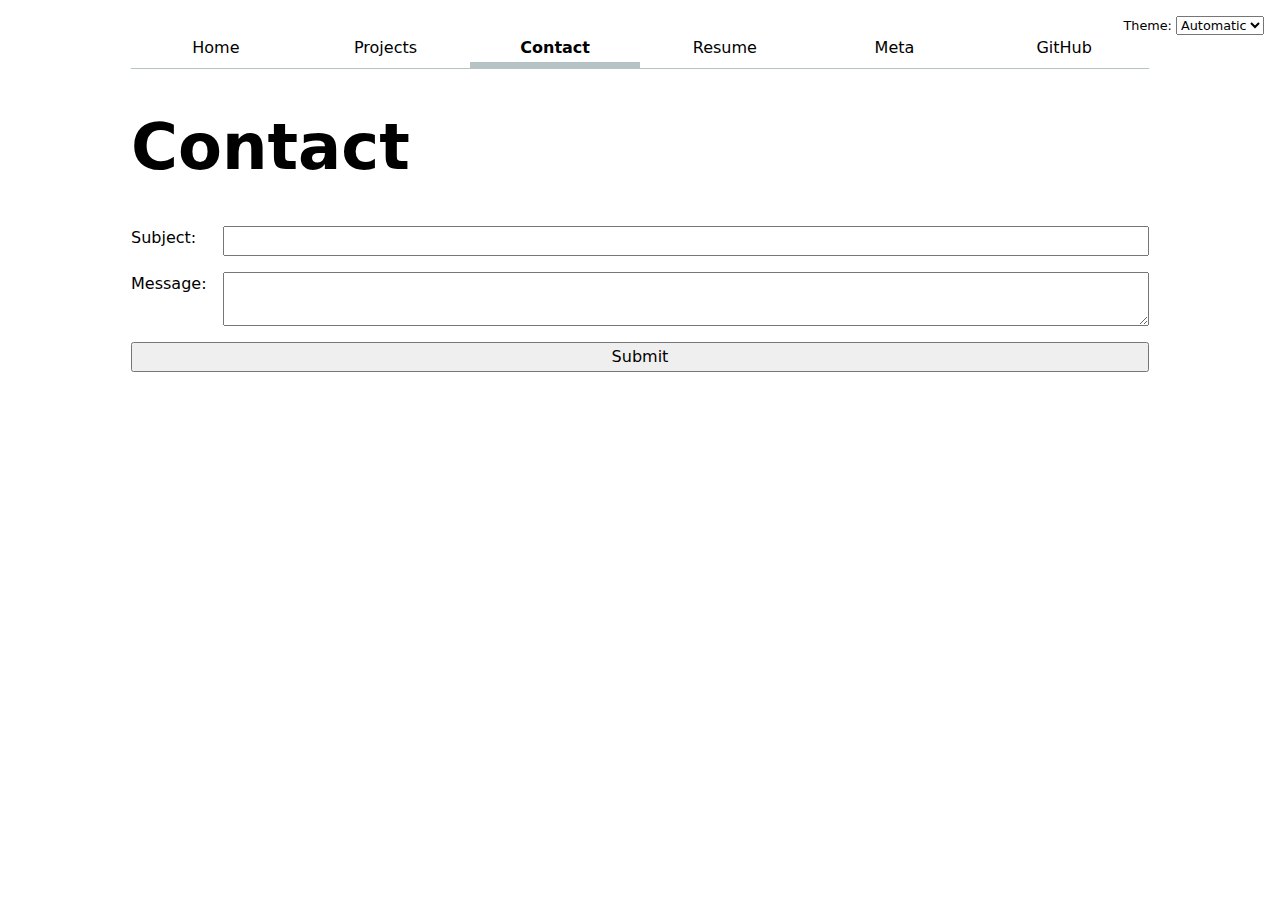
<file: contact/index.html>
<!DOCTYPE html>
<html lang="en">
<head>
    <meta charset="UTF-8">
    <meta name="viewport" content="width=device-width, initial-scale=1.0">
    <title>Contact Page</title>
    <link rel="stylesheet" href="../style.css">
</head>
<body>
    <h1>Contact</h1>
    <form action="mailto:chp025@ucsd.edu">
        <label for="subject">Subject:</label>
        <input type="text" id="subject" name="subject">
        <label for="message">Message:</label>
        <textarea id="message" name="body"></textarea>
        <button>Submit</button>
    </form>

    <script type="module" src="../global.js"></script>
</body>
</html>
</file>
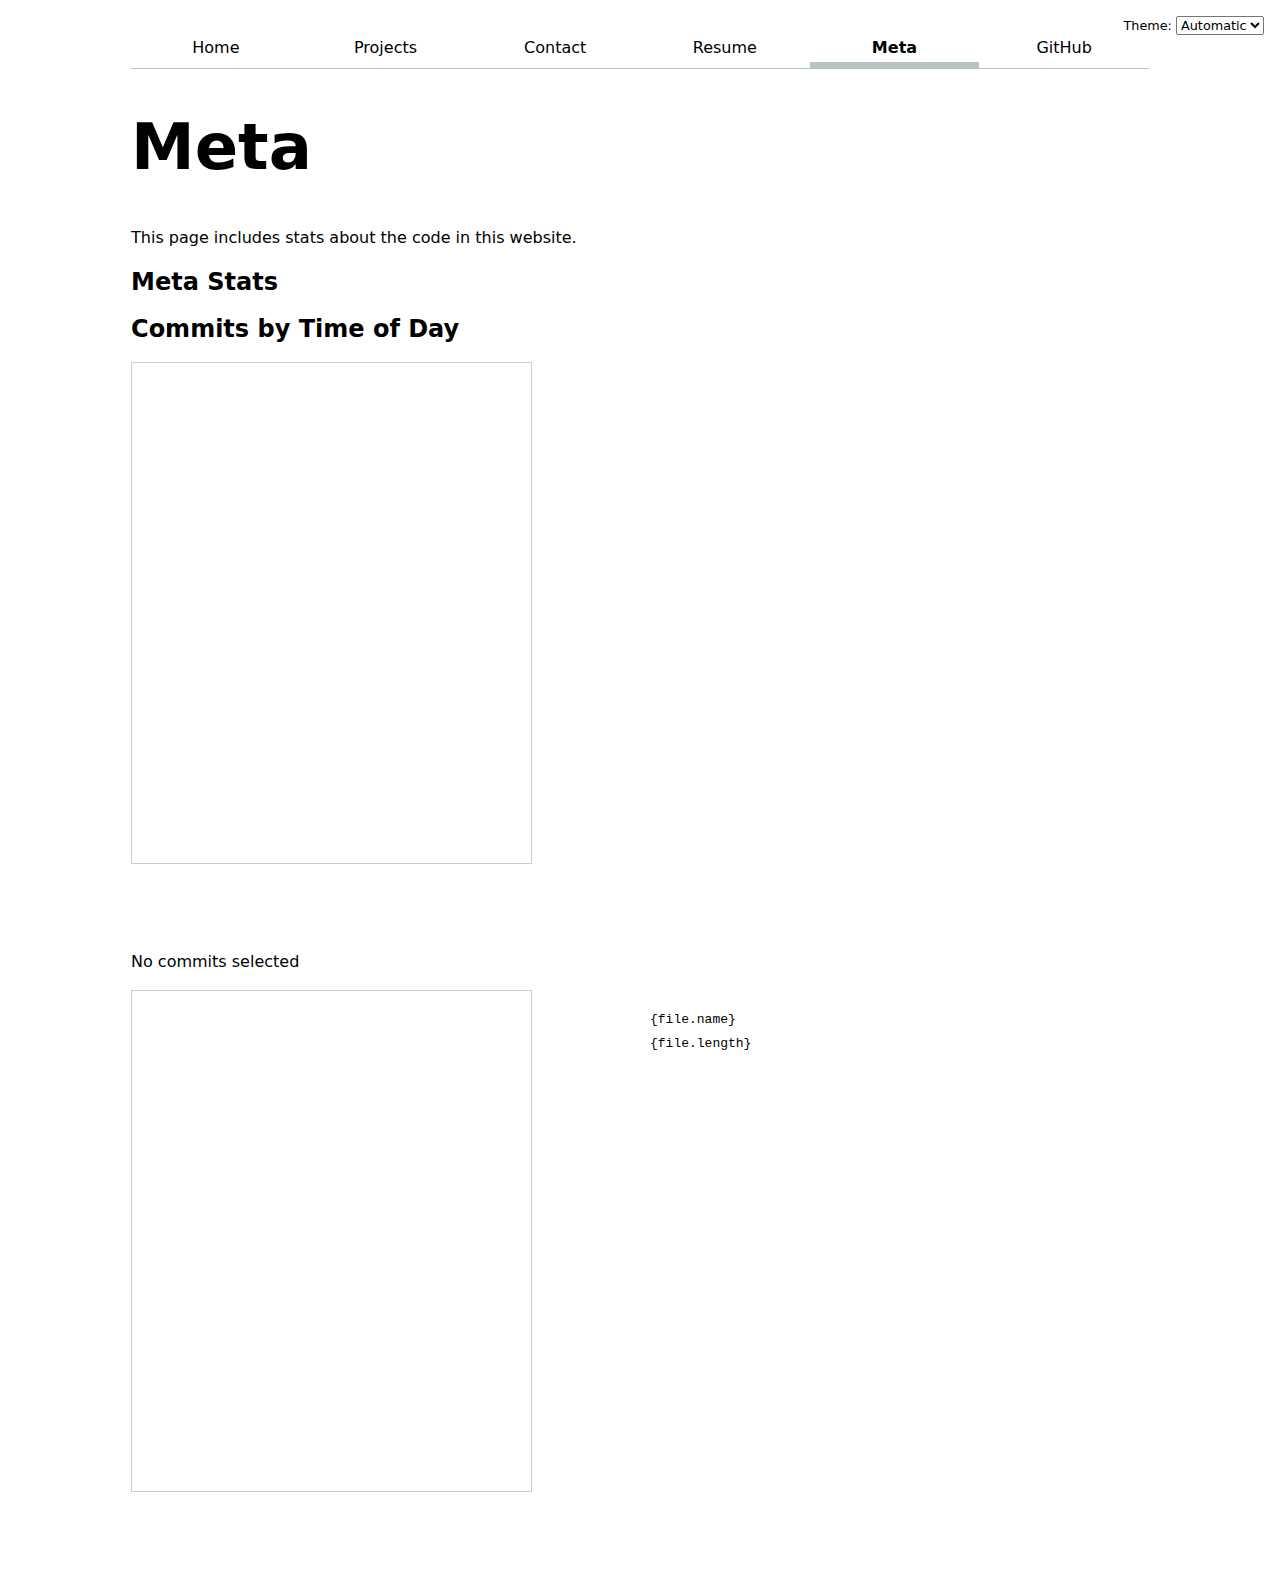
<file: meta/index.html>
<!DOCTYPE html>
<html lang="en">
<head>
    <meta charset="UTF-8">
    <meta name="viewport" content="width=device-width, initial-scale=1.0">
    <title>Meta</title>
    <link rel="stylesheet" href="../style.css">
</head>
<body>
    <h1>Meta</h1>
    <p>This page includes stats about the code in this website.</p>

    <h2>Meta Stats</h2>
    <div id="stats"></div>

    <h2>Commits by Time of Day</h2>
    
    <div id="scrollytelling">
      <div id="scroll-container">
          <div id="spacer"></div>
          <div id="items-container"></div>
      </div>
      <div id="chart"></div>
      <dl id="commit-tooltip" class="info tooltip" hidden>
        <dt>Commit</dt>
        <dd>
          <a href="" id="commit-link" target="_blank"></a>
        </dd>
  
        <dt>Lines</dt>
        <dd id="commit-edited"></dd>
      
        <dt>Date</dt>
        <dd id="commit-date"></dd>
  
        <dt>Time</dt>
        <dd id="commit-time"></dd>
  
        <dt>Author</dt>
        <dd id="commit-author"></dd>
      </dl>
      <p id="selection-count">No commits selected</p>
      <dl id="language-breakdown" class="stats"></dl>
    </div>

    <div id="file-scrollytelling">
      <div id="file-scroll-container">
          <div id="file-spacer"></div>
          <div id="file-items-container"></div>
      </div>
      <dl class="files">
        <div>
          <dt>
            <code>{file.name}</code>
          </dt>
          <dt>
            <code>{file.length}</code>
          </dt>
          <dd>
            <div class="line"></div>
          </dd>
        </div>
      </dl>
    </div>

    <script src="../global.js" type="module"></script>
    <script src="main.js" type="module"></script>
    <script src="https://d3js.org/d3.v7.min.js"></script>
</body>
</html>
</file>
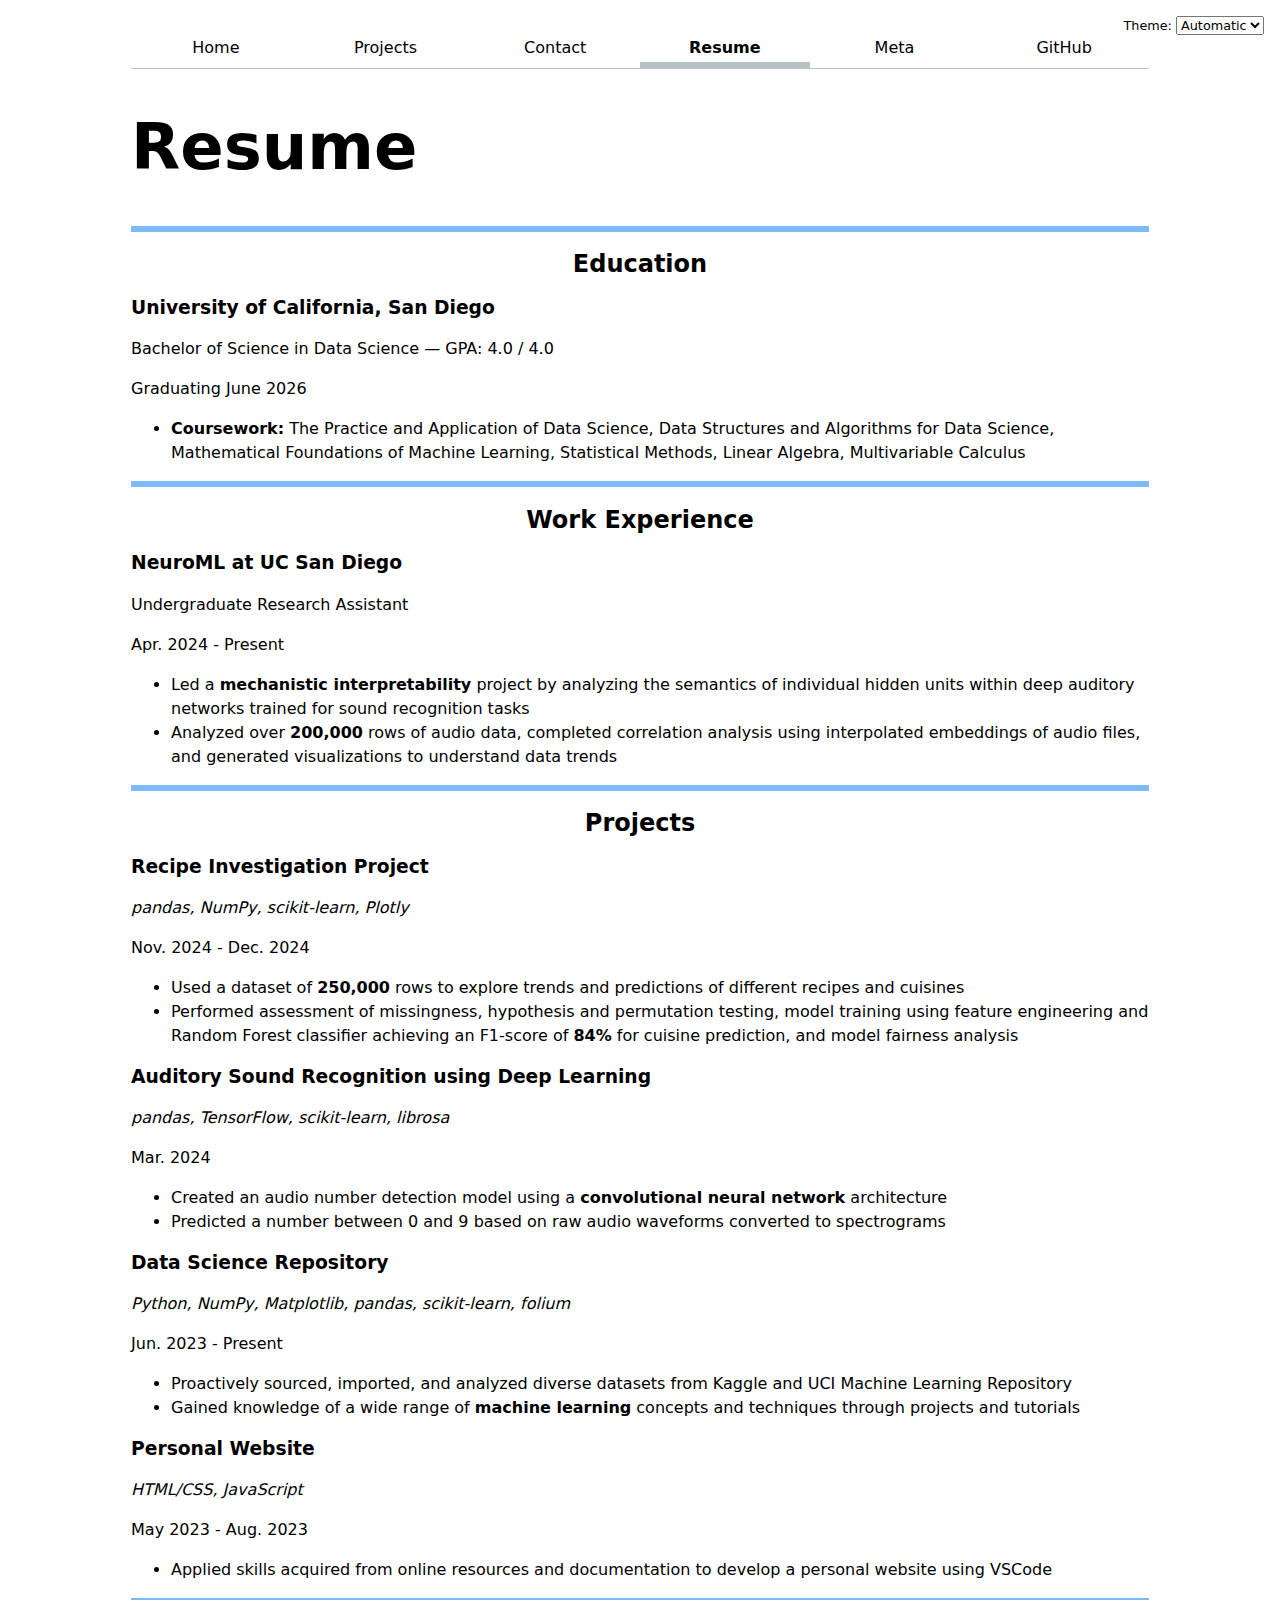
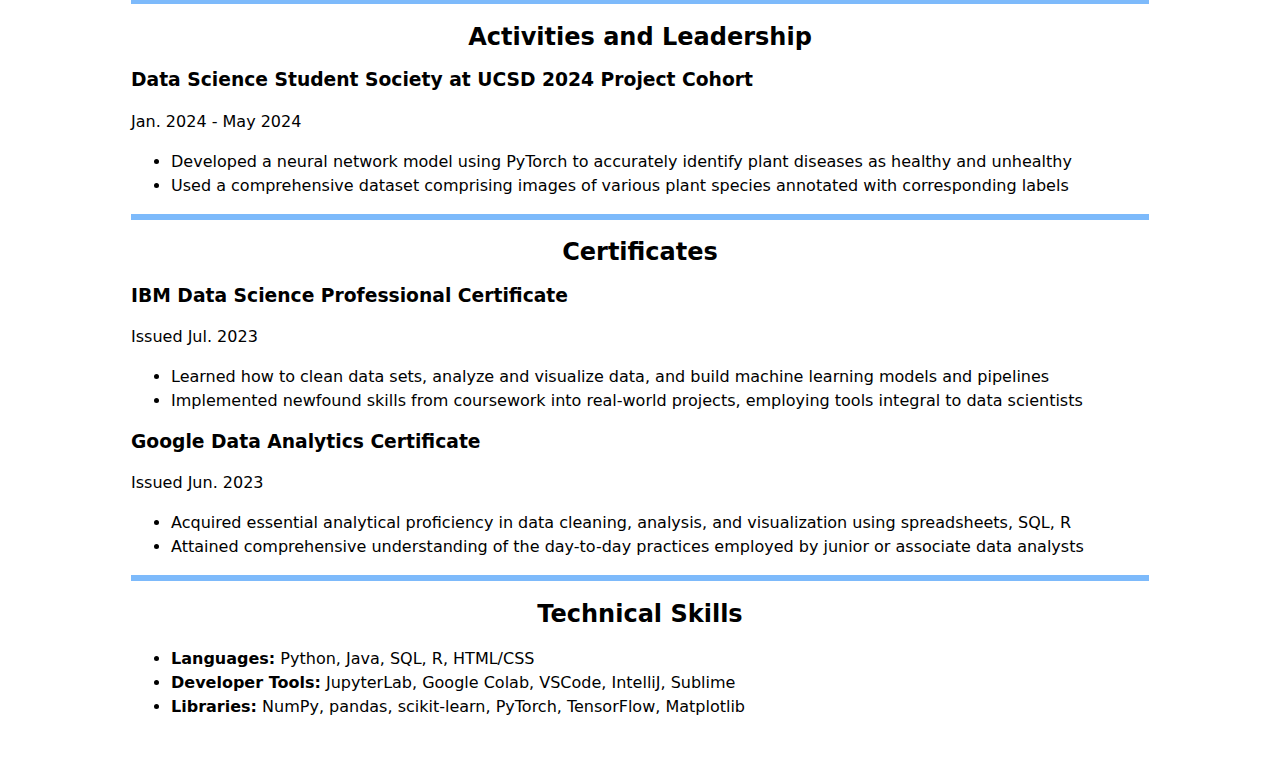
<file: resume/index.html>
<!DOCTYPE html>
<html lang="en">
<head>
    <meta charset="UTF-8">
    <meta name="viewport" content="width=device-width, initial-scale=1.0">
    <title>Resume Page</title>
    <link rel="stylesheet" href="../style.css">
</head>
<body>
    <h1>Resume</h1>
    <div class="resume">
        <!-- Education -->
        <section id="education">
            <header>
                <h2>Education</h2>
            </header>
            <article>
                <header>
                    <h3>University of California, San Diego</h3>
                </header>
                <p>Bachelor of Science in Data Science — GPA: 4.0 / 4.0</p>
                <time>Graduating June 2026</time>
                <ul>
                    <li><strong>Coursework:</strong> The Practice and Application of Data Science, Data Structures and Algorithms for Data Science, Mathematical Foundations of Machine Learning, Statistical Methods, Linear Algebra, Multivariable Calculus</li>
                </ul>
            </article>
        </section>

        <!-- Work Experience -->
        <section id="experience">
            <header>
                <h2>Work Experience</h2>
            </header>
            <article>
                <header>
                    <h3>NeuroML at UC San Diego</h3>
                </header>
                <p>Undergraduate Research Assistant</p>
                <time>Apr. 2024 - Present</time>
                <ul>
                    <li>Led a <strong>mechanistic interpretability</strong> project by analyzing the semantics of individual hidden units within deep auditory networks trained for sound recognition tasks</li>
                    <li>Analyzed over <strong>200,000</strong> rows of audio data, completed correlation analysis using interpolated embeddings of audio files, and generated visualizations to understand data trends</li>
                </ul>
            </article>
        </section>

        <!-- Projects -->
        <section id="projects">
            <header>
                <h2>Projects</h2>
            </header>
            <article>
                <header>
                    <h3>Recipe Investigation Project</h3>
                    <p><em>pandas, NumPy, scikit-learn, Plotly</em></p>
                </header>
                <time>Nov. 2024 - Dec. 2024</time>
                <ul>
                    <li>Used a dataset of <strong>250,000</strong> rows to explore trends and predictions of different recipes and cuisines</li>
                    <li>Performed assessment of missingness, hypothesis and permutation testing, model training using feature engineering and Random Forest classifier achieving an F1-score of <strong>84%</strong> for cuisine prediction, and model fairness analysis</li>
                </ul>
            </article>
            <article>
                <header>
                    <h3>Auditory Sound Recognition using Deep Learning</h3>
                    <p><em>pandas, TensorFlow, scikit-learn, librosa</em></p>
                </header>
                <time>Mar. 2024</time>
                <ul>
                    <li>Created an audio number detection model using a <strong>convolutional neural network</strong> architecture</li>
                    <li>Predicted a number between 0 and 9 based on raw audio waveforms converted to spectrograms</li>
                </ul>
            </article>
            <article>
                <header>
                    <h3>Data Science Repository</h3>
                    <p><em>Python, NumPy, Matplotlib, pandas, scikit-learn, folium</em></p>
                </header>
                <time>Jun. 2023 - Present</time>
                <ul>
                    <li>Proactively sourced, imported, and analyzed diverse datasets from Kaggle and UCI Machine Learning Repository</li>
                    <li>Gained knowledge of a wide range of <strong>machine learning</strong> concepts and techniques through projects and tutorials</li>
                </ul>
            </article>
            <article>
                <header>
                    <h3>Personal Website</h3>
                    <p><em>HTML/CSS, JavaScript</em></p>
                </header>
                <time>May 2023 - Aug. 2023</time>
                <ul>
                    <li>Applied skills acquired from online resources and documentation to develop a personal website using VSCode</li>
                </ul>
            </article>
        </section>

        <!-- Activities and Leadership -->
        <section id="activities">
            <header>
                <h2>Activities and Leadership</h2>
            </header>
            <article>
                <header>
                    <h3>Data Science Student Society at UCSD 2024 Project Cohort</h3>
                </header>
                <time>Jan. 2024 - May 2024</time>
                <ul>
                    <li>Developed a neural network model using PyTorch to accurately identify plant diseases as healthy and unhealthy</li>
                    <li>Used a comprehensive dataset comprising images of various plant species annotated with corresponding labels</li>
                </ul>
            </article>
        </section>

        <!-- Certificates -->
        <section id="certificate">
            <header>
                <h2>Certificates</h2>
            </header>
            <article>
                <header>
                    <h3>IBM Data Science Professional Certificate</h3>
                </header>
                <time>Issued Jul. 2023</time>
                <ul>
                    <li>Learned how to clean data sets, analyze and visualize data, and build machine learning models and pipelines</li>
                    <li>Implemented newfound skills from coursework into real-world projects, employing tools integral to data scientists</li>
                </ul>
            </article>
            <article>
                <header>
                    <h3>Google Data Analytics Certificate</h3>
                </header>
                <time>Issued Jun. 2023</time>
                <ul>
                    <li>Acquired essential analytical proficiency in data cleaning, analysis, and visualization using spreadsheets, SQL, R</li>
                    <li>Attained comprehensive understanding of the day-to-day practices employed by junior or associate data analysts</li>
                </ul>
            </article>
        </section>

        <!-- Technical Skills -->
        <section>
            <header>
                <h2>Technical Skills</h2>
            </header>
            <ul>
                <li><strong>Languages:</strong> Python, Java, SQL, R, HTML/CSS</li>
                <li><strong>Developer Tools:</strong> JupyterLab, Google Colab, VSCode, IntelliJ, Sublime</li>
                <li><strong>Libraries:</strong> NumPy, pandas, scikit-learn, PyTorch, TensorFlow, Matplotlib</li>
            </ul>
        </section>
    </div>

    <script type="module" src="../global.js"></script>
</body>
</html>
</file>
<file: style.css>
/* General */
:global(body) {
  max-width: min(120ch, 80vw);
}

:root {
  --color-accent: oklch(77.35% 0.1135 250.94);
  accent-color: var(--color-accent);
  color-scheme: light dark;
}

body {
  /* Set line height to 1.5 times the font size
        and use the OS’s UI font as the website font
      */
  font: 100%/1.5 system-ui;
  max-width: 100ch;
  margin-inline: auto;
  padding: 2ch;
}

h1 {
  font-size: 400%;
}

h1, h2, h3, h4, h5, h6 {
  line-height: 1.1;
  text-wrap: balance;
}

/* Home page */
#home_image {
  width: 400px;
  height: 375px;
  border-radius: 50%;
}

#profile-stats dl{
  display: grid;
  grid-template-columns: repeat(4, 1fr);
  padding-bottom: 2%;
}

#profile-stats dt{
  grid-row: 1;
  font-size: 100%;
  color: gray;
}

#profile-stats dd{
  grid-row: 2;
  font-size: 125%;
  margin: 0;
}

/* Navigation bar */
nav {
  display: flex;
  border-bottom: 1px solid oklch(80% 3% 200);
  --border-color: oklch(50% 10% 200 / 40%);
  border-bottom-color: var(--border-color);
  margin-bottom: 2ch;
}

nav a {
  flex: 1;
  text-decoration: none;
  color: inherit;
  text-align: center;
  padding: 0.5em;
}

nav a.current {
  font-weight: bold;
  border-bottom: 0.4em solid oklch(80% 3% 200);
  border-bottom-color: oklch(50% 10% 200 / 40%);
  padding-bottom: 0px;
}

a:hover {
  border-bottom: 0.4em solid var(--color-accent);
  background-color: color-mix(in oklch, var(--color-accent), canvas 15%);
  padding-bottom: 0px;
}

label.color-scheme {
  font-size: 80%;
  position: absolute;
  top: 1rem;
  right: 1rem;
}

/* Contact Form */
input, textarea, button, select{
  font: inherit;
}

form {
  display: grid;
  grid-template-columns: auto 1fr;
  gap: 1em
} 

form label {
  display: grid;
  grid-template-columns: subgrid;
}

form button {
  grid-column: 1/-1;
}

/* Projects */
.projects {
  display: grid;
  grid-template-columns: repeat(auto-fill, minmax(20em, 1fr));
}

.projects article {
  grid-template-rows: subgrid;
  grid-row: span 3;
  margin: 1%;
}

.projects article h2 {
  margin: 0;
}

.projects article p {
  font-size: 85%;
  font-weight: normal;
}

.container {
  display: flex;
  align-items: center;
}

.legend {
  display: grid;
  grid-template-columns: repeat(auto-fill, minmax(11em, 1fr));
  gap: 0.5em;
  padding: 0.5em;
  margin: 1em;
  flex: 1;
  min-width: 7em;
}

.legend li {
  display: flex;
  align-items: center;
  gap: 0.3em;
}

.swatch {
  width: 1em;
  aspect-ratio: 1 / 1;
  background-color: var(--color);
  border-radius: 25%;
}

.searchBar {
  width: 100%;
  margin-bottom: 2em;
}

&:has(path:hover) {
  path:not(:hover) {
    opacity: 0.5;
  }
}

path {
  transition: 300ms;
  cursor: pointer;
}

.selected {
  --color: oklch(60% 45% 0) !important;

  &:is(path) {
    fill: var(--color);
  }
}

svg {
  max-width: 20em;
  margin-block: 2em;
  overflow: visible;
}

/* Resume */
.resume section {
  border-top: 0.4em solid var(--color-accent);
}

.resume h2 {
  text-align: center;
}

/* Meta */
#stats dl{
  display: grid;
  grid-template-columns: repeat(4, 1fr);
  padding-bottom: 2%;
}

#stats dt{
  grid-row: 1;
  font-size: 100%;
  color: gray;
}

#stats dd{
  grid-row: 2;
  font-size: 125%;
  margin: 0;
}

#commit-tooltip {
  background-color: rgba(255, 255, 255, 0.8);
  box-shadow: 0 4px 8px rgba(0, 0, 0, 0.1);
  border-radius: 8px;
  padding: 1em;
  backdrop-filter: blur(10px);
}

dl.info {
  display: grid;
  grid-template-columns: auto 1fr;
  margin: 0;
  transition-duration: 300ms;
  transition-property: opacity, visibility;
}

dl.info[hidden]:not(:hover, :focus-within) {
  opacity: 0;
  visibility: hidden;
}

dl.info dt {
  font-weight: normal;
  color: gray;
}

dl.info dd {
  text-align: right;
}

.tooltip {
  position: fixed;
  top: 1em;
  left: 1em;
}

circle {
  transition: all 200ms, r calc(var(--r) * 100ms);
  transform-origin: center;
  transform-box: fill-box;
  @starting-style {
    r: 0;
  }
}

circle:hover {
  transform: scale(1.5);
  fill: #ff6b6b;
}

@keyframes marching-ants {
  to {
    stroke-dashoffset: -8;
  }
}
.selection {
  fill-opacity: 0.1;
  stroke: gray;
  stroke-opacity: 0.7;
  stroke-dasharray: 5 3;
  animation: marching-ants 2s linear infinite;
}

circle.selected {
  fill: #ff6b6b;
}

#language-breakdown dl{
  display: grid;
  grid-template-columns: repeat(4, 1fr);
  padding-bottom: 2%;
}

#language-breakdown dt{
  grid-row: 1;
  font-size: 100%;
  color: gray;
}

#language-breakdown dd{
  grid-row: 2;
  font-size: 125%;
  margin: 0;
}

/* Storytelling */
#scrollytelling {
  display: grid;
  grid-template-columns: 1fr 1fr;
  gap: 20px;
}

#scroll-container {
  grid-column: 1;
  position: relative;
  width: 80%;
  height: 500px;
  overflow-y: scroll;
  border: 1px solid #ccc;
  margin-bottom: 50px;
}

#chart {
  grid-column: 2;
  max-width: 100%;
  width: 100%;
  box-sizing: border-box;
  margin-left: -100px;
}

#spacer {
  position: absolute;
  top: 0;
  left: 0;
  width: 100%;
  background: none;
  pointer-events: none;
}

#items-container {
  position: absolute;
  top: 0;
  left: 0;
  width: 100%;
}

.item {
  height: 30px;
  padding: 10px;
  box-sizing: border-box;
  border-bottom: 2px solid #eee;
}

/* File Scrollytelling */
#file-scrollytelling {
  display: grid;
  grid-template-columns: 1fr 1fr;
  gap: 20px;
}

#file-scroll-container {
  grid-column: 1;
  position: relative;
  width: 80%;
  height: 500px;
  overflow-y: scroll;
  border: 1px solid #ccc;
  margin-bottom: 50px;
}

#file-spacer {
  position: absolute;
  top: 0;
  left: 0;
  width: 100%;
  background: none;
  pointer-events: none;
}

#file-items-container {
  position: absolute;
  top: 0;
  left: 0;
  width: 100%;
}

.files > div {
  grid-column: 1 / -1;
  display: grid;
  grid-template-columns: 1fr 1fr;;
}

.files dt {
  grid-column: 1;
}

.files dd {
  grid-column: 2;
  display: flex;
  flex-wrap: wrap;
  align-items: start;
  align-content: start;
  gap: 0.15em;
  padding-top: 0.6em;
  margin-left: 0;
}

.line {
  display: flex;
  width: 0.5em;
  aspect-ratio: 1;
  border-radius: 50%;
}
</file>
